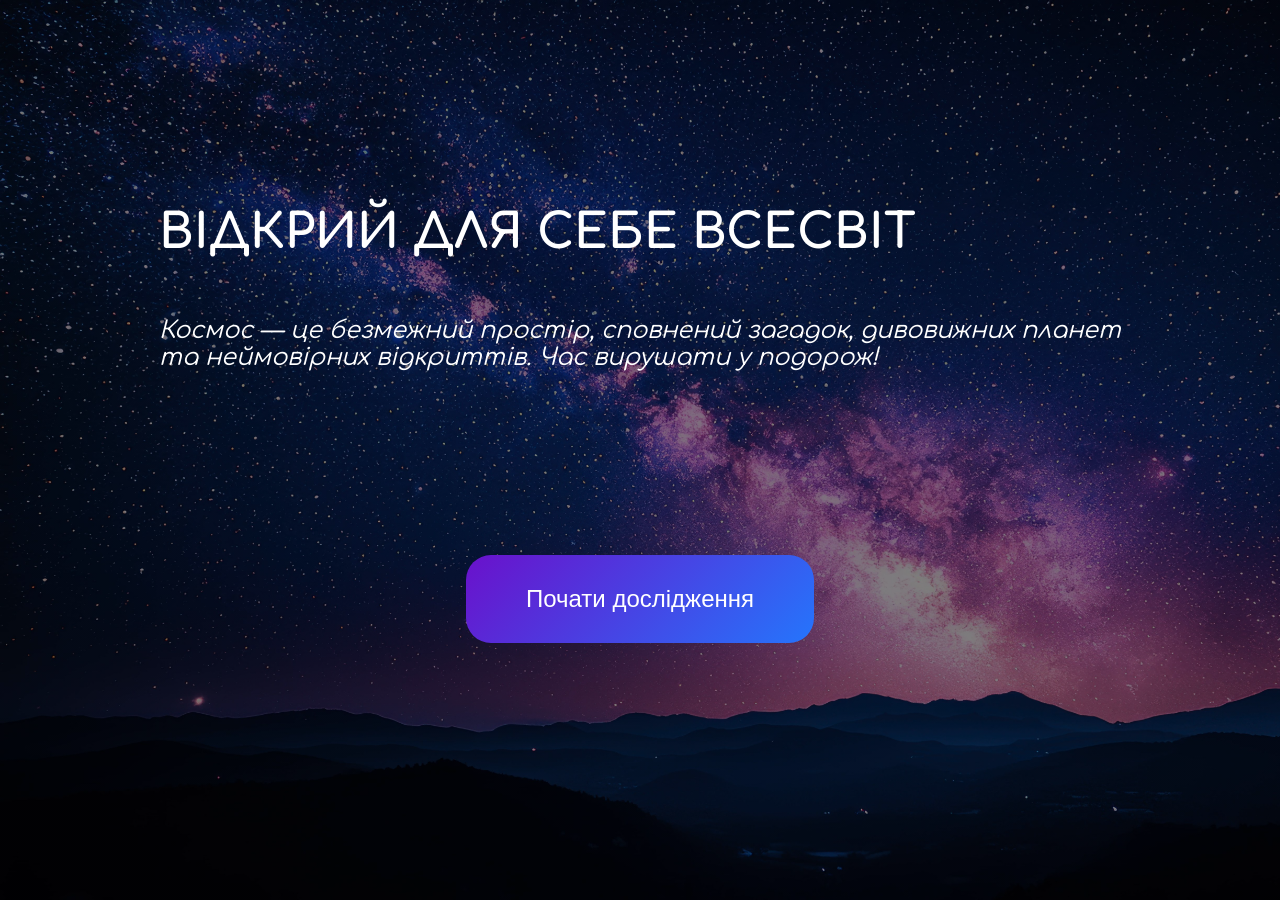
<file: index.html>
<!DOCTYPE html>
<html lang="uk">
<head>
  <meta charset="UTF-8">
  <meta name="viewport" content="width=device-width, initial-scale=1.0">
  <title>Космос і Всесвіт</title>
  <link rel="stylesheet" href="index.css">
  <link rel="preconnect" href="https://fonts.googleapis.com">
<link rel="preconnect" href="https://fonts.gstatic.com" crossorigin>
<link href="https://fonts.googleapis.com/css2?family=Comfortaa:wght@300..700&family=Galdeano&family=IBM+Plex+Mono:ital,wght@0,100;0,200;0,300;0,400;0,500;0,600;0,700;1,100;1,200;1,300;1,400;1,500;1,600;1,700&family=Montserrat:ital,wght@0,100..900;1,10OTH:ital,wght@0,10０..9００;1,1００..9００&family=Raleway:ital,wght@０,１００..９００;１,１００..９００&display=swap" rel="stylesheet">
</head>
<body class="body">
  <div class="main__text">
  <h1 class="title">ВІДКРИЙ ДЛЯ СЕБЕ ВСЕСВІТ</h1>
  <p><em>Космос — це безмежний простір, спoвнений загадок, дивовижних планет
     <br>
    та неймовірних відкриттів.
   Час вирушати у подорож!</em></p>
  </div>
  <button class="btn" onclick="location.href='universe.html'">Почати дослідження</button>
</body>
</html>
</file>
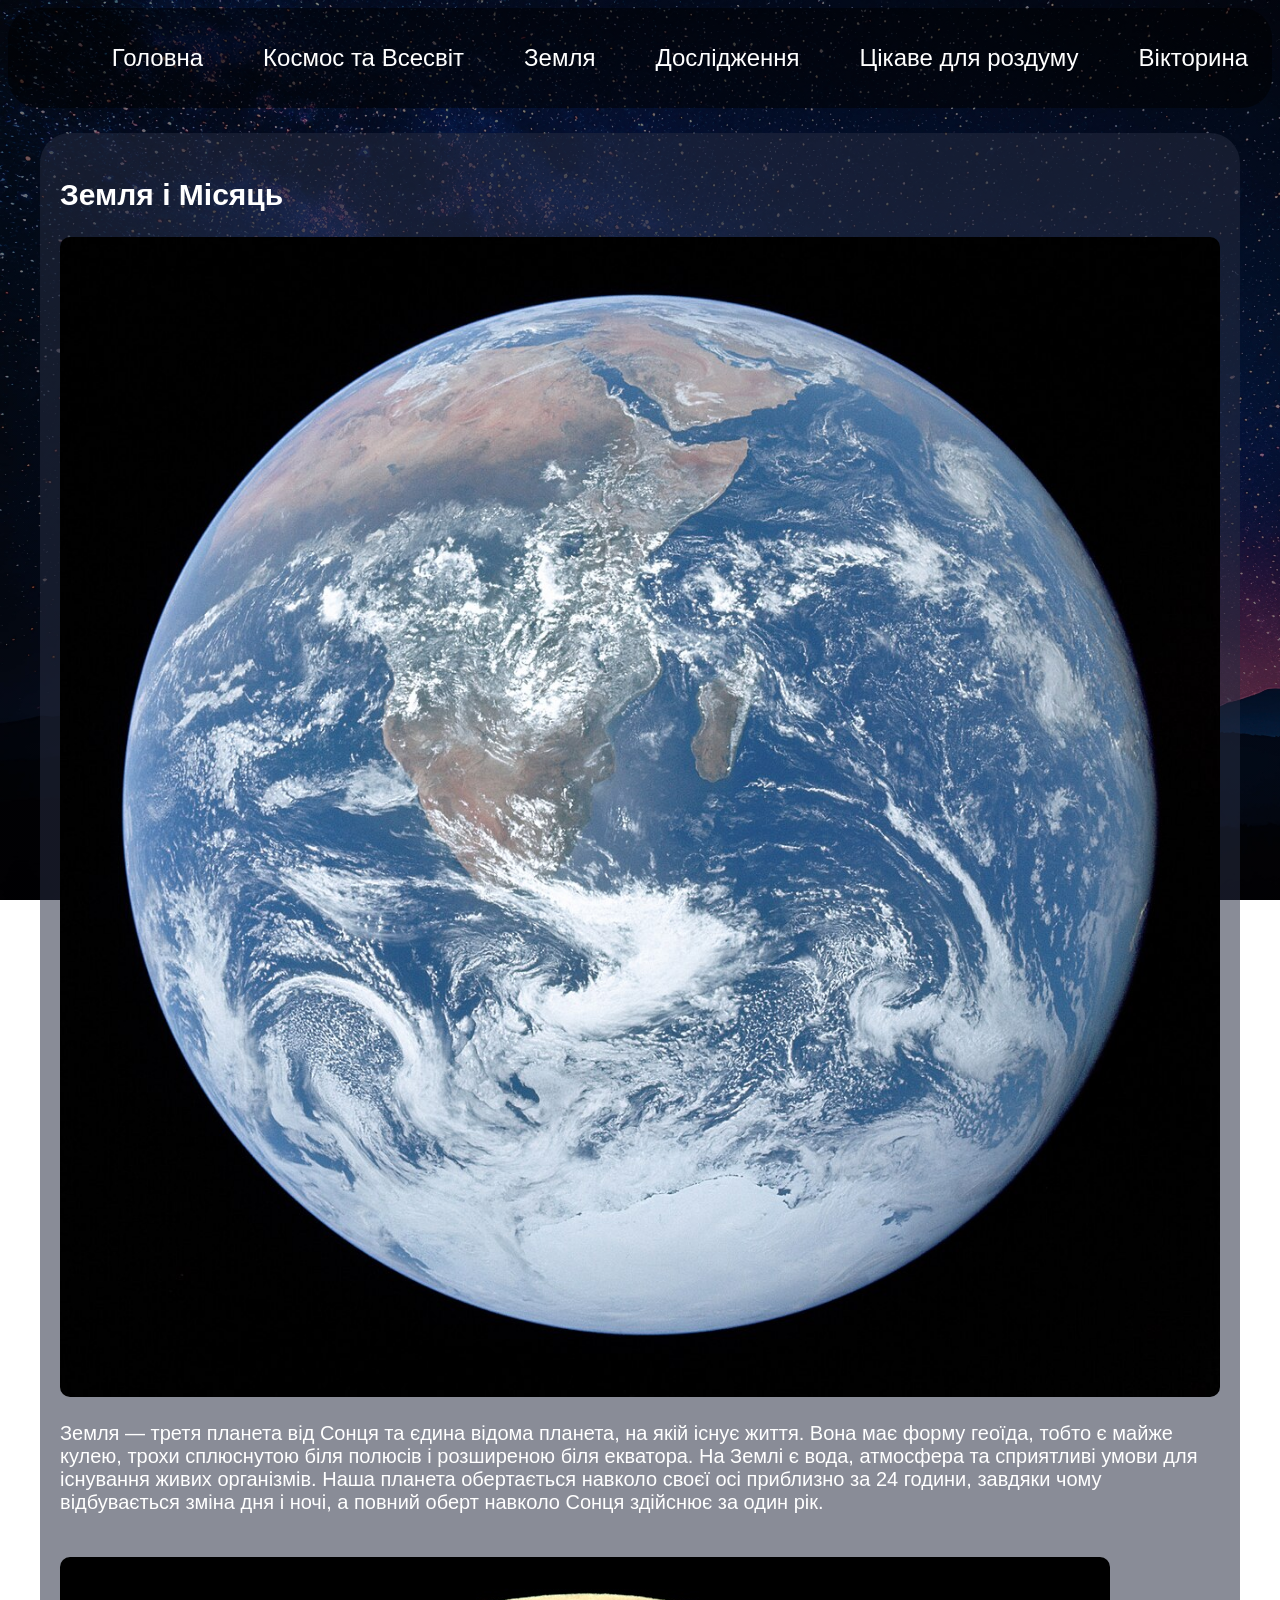
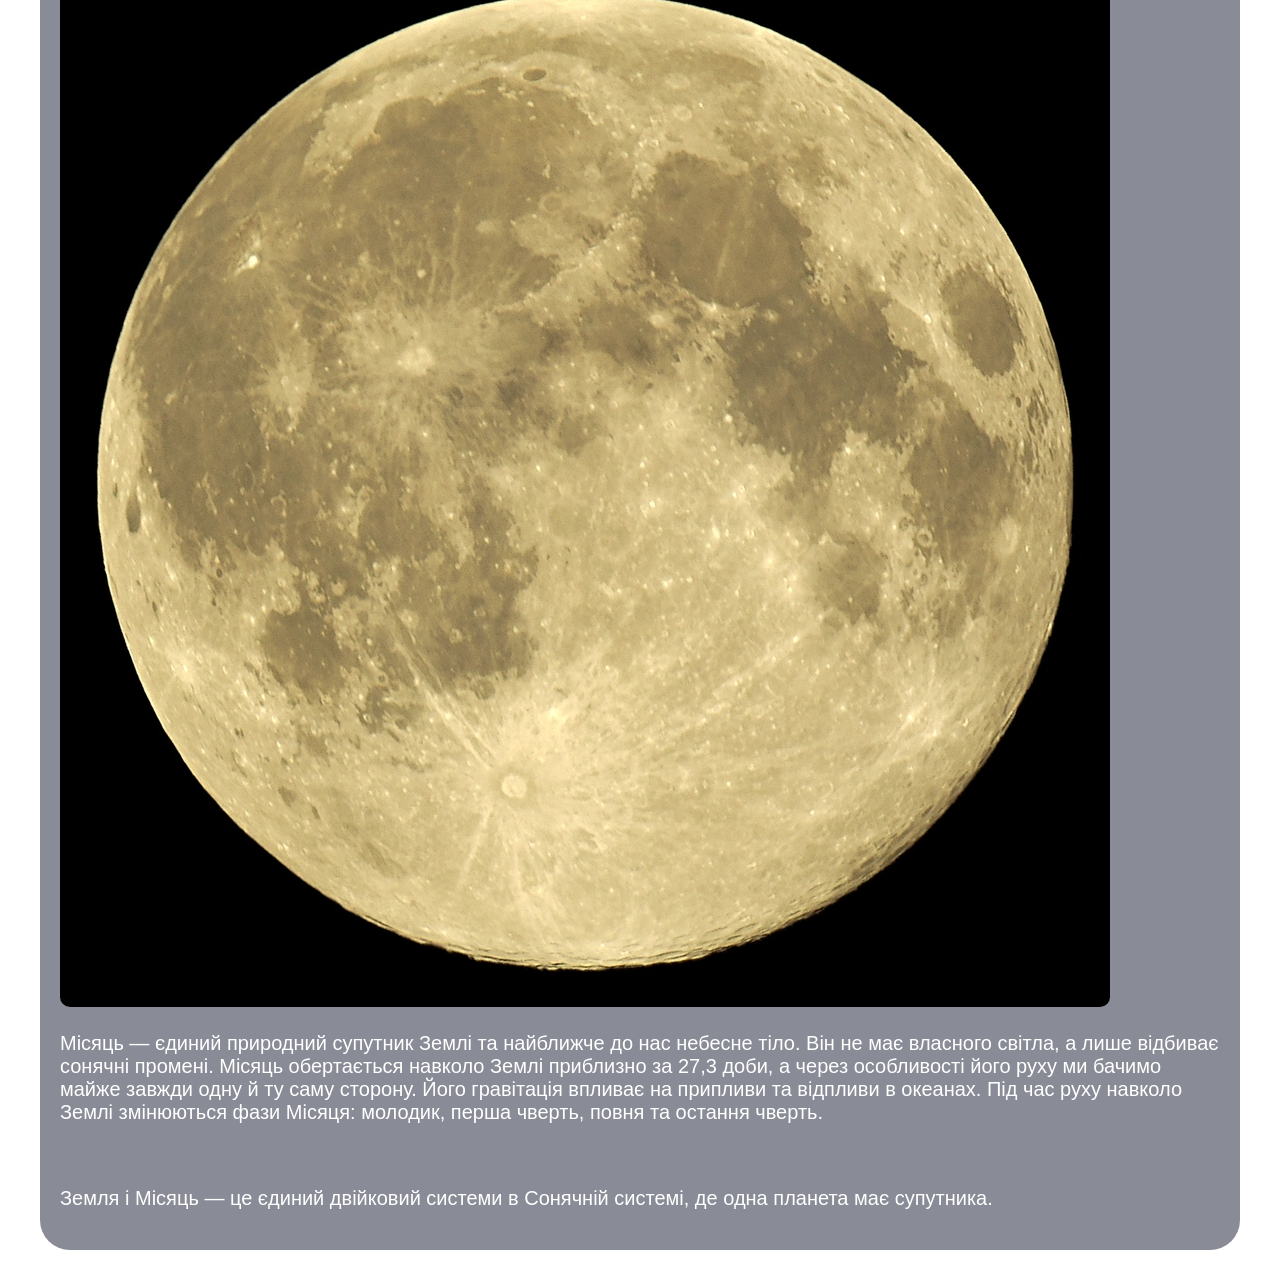
<file: earth.html>
<!DOCTYPE html>
<html lang="en">
<head>
  <meta charset="UTF-8">
  <meta name="viewport" content="width=device-width, initial-scale=1.0">
  <title>Земля</title>
    <link rel="stylesheet" href="universe.css">
</head>
<body class="body">
  <header class="header">
    <nav class="nav">
      <ul class="nav__list">
        <li class="nav__item"><a href="index.html">Головна</a></li>
        <li class="nav__item"><a href="universe.html">Космос та Всесвіт</a></li>
        <li class="nav__item"><a href="earth.html">Земля</a></li>
        <li class="nav__item"><a href="exploration.html">Дослідження</a></li>
        <li class="nav__item"><a href="interesting.html">Цікаве для роздуму</a></li>
        <li class="nav__item"><a href="quiz.html">Вікторина</a></li>
      </ul>
    </nav>
  </header>
  <div class="container">
    <main class="main">
      <section>
        <h2>Земля і Місяць</h2>
        <img class="img__fluid" src="img/earth.jpg" alt="Земля і Місяць">
        <p>Земля — третя планета від Сонця та єдина відома планета, на якій існує життя.
          Вона має форму геоїда, тобто є майже кулею, трохи сплюснутою біля полюсів і розширеною біля екватора. 
          На Землі є вода, атмосфера та сприятливі умови для існування живих організмів.
         Наша планета обертається навколо своєї осі приблизно за 24 години, завдяки чому відбувається зміна дня і ночі, 
         а повний оберт навколо Сонця здійснює за один рік. </p>
         <br>
         <img class="img__fluid" src="img/moon.jpg" alt="Місяць">
         <br>
         <p>Місяць — єдиний природний супутник Землі та найближче до нас небесне тіло.
          Він не має власного світла, а лише відбиває сонячні промені. 
          Місяць обертається навколо Землі приблизно за 27,3 доби, 
          а через особливості його руху ми бачимо майже завжди одну й ту саму сторону. 
          Його гравітація впливає на припливи та відпливи в океанах. 
          Під час руху навколо Землі змінюються фази Місяця: молодик, перша чверть, повня та остання чверть.</p>
          <br> 
         <p>Земля і Місяць — це єдиний двійковий системи в Сонячній системі, де одна планета має супутника.</p>
        </section>
    </main>
  </div>
</body>
</html>
</file>
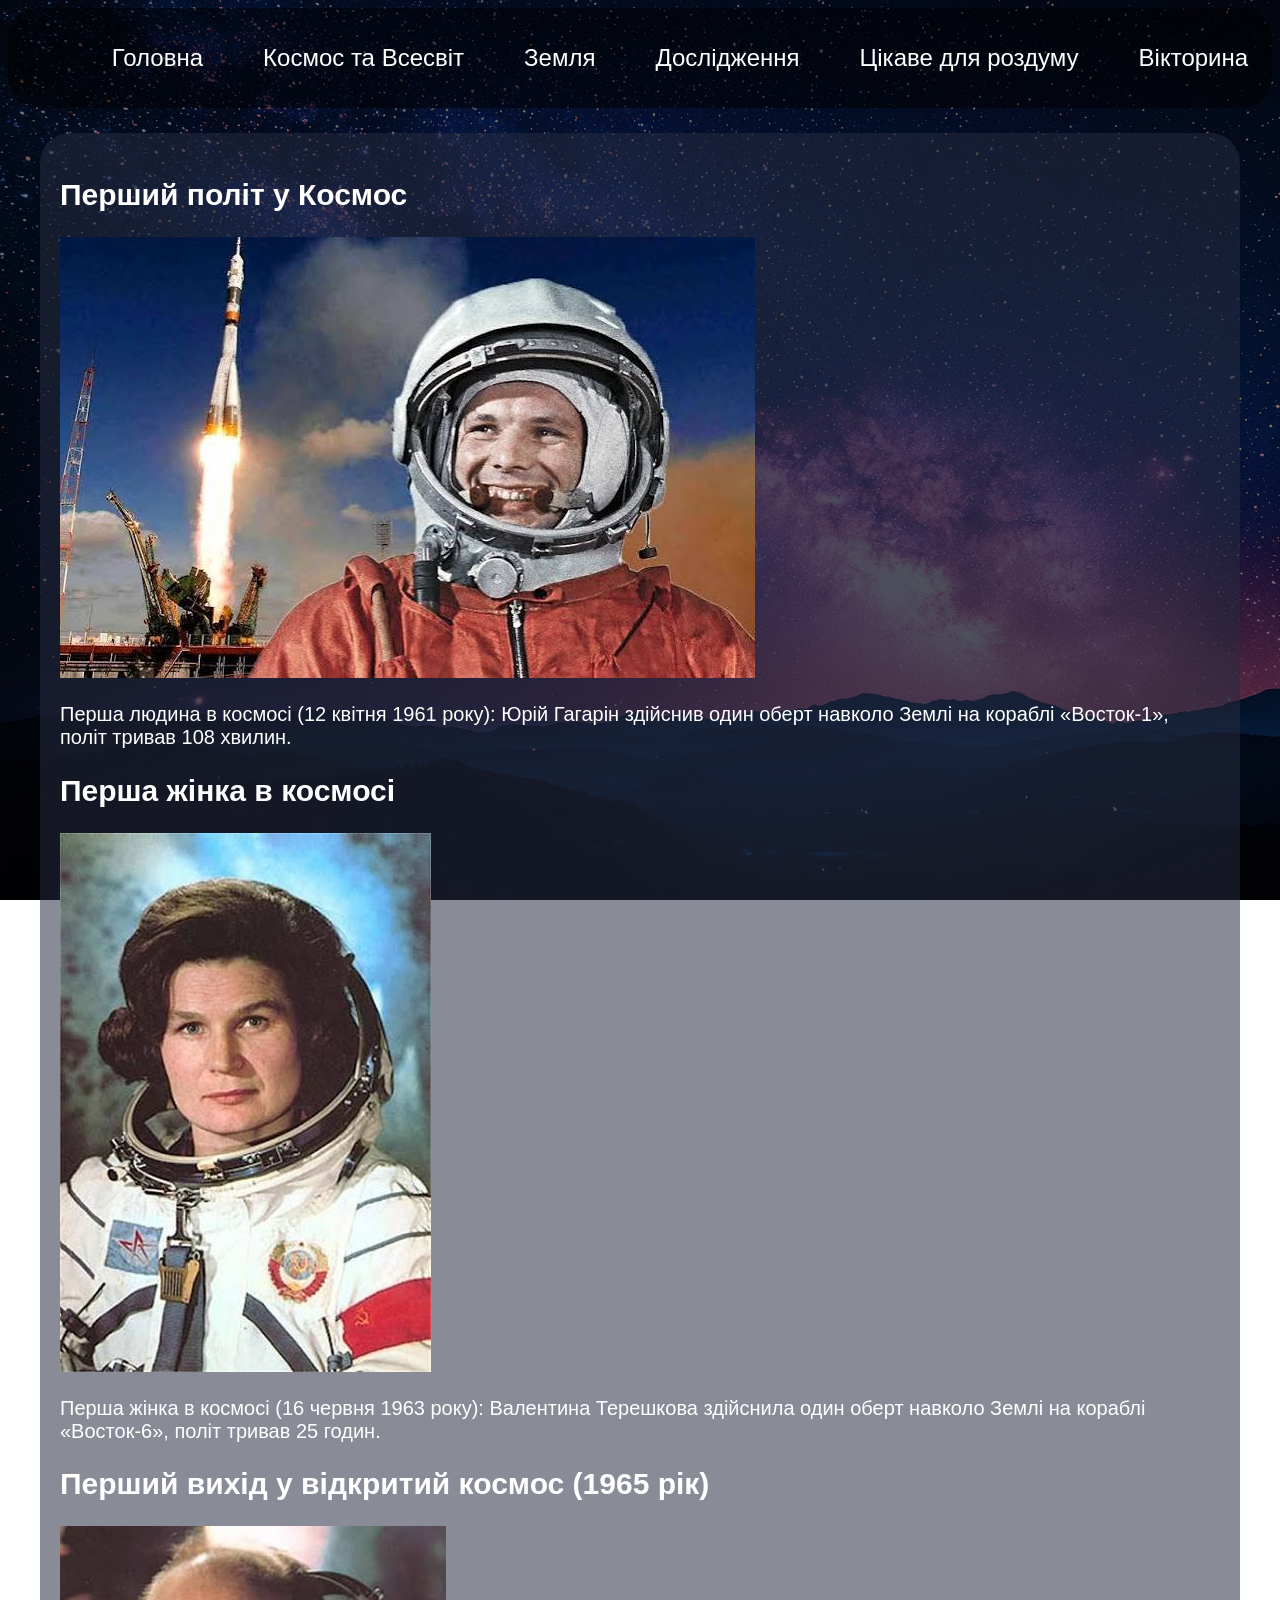
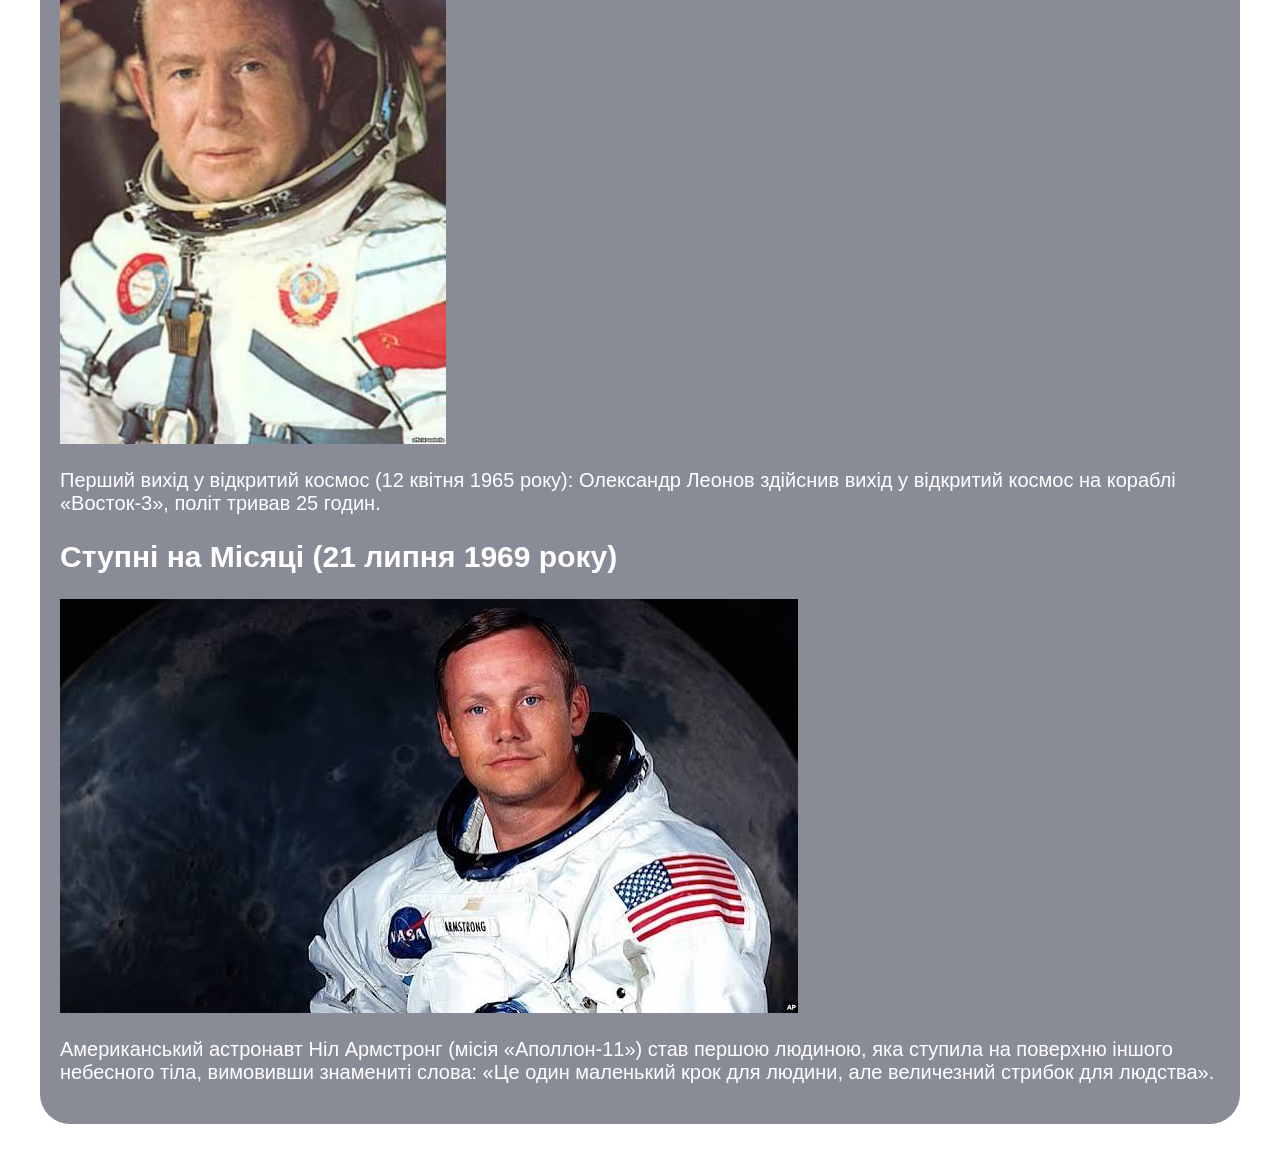
<file: exploration.html>
<!DOCTYPE html>
<html lang="en">
<head>
  <meta charset="UTF-8">
  <meta name="viewport" content="width=device-width, initial-scale=1.0">
  <title>Перші польоти в Космос</title>
    <link rel="stylesheet" href="universe.css">
</head>
<body class="body">
  <header class="header">
    <nav class="nav">
      <ul class="nav__list">
        <li class="nav__item"><a href="index.html">Головна</a></li>
        <li class="nav__item"><a href="universe.html">Космос та Всесвіт</a></li>
        <li class="nav__item"><a href="earth.html">Земля</a></li>
        <li class="nav__item"><a href="exploration.html">Дослідження</a></li>
        <li class="nav__item"><a href="interesting.html">Цікаве для роздуму</a></li>
        <li class="nav__item"><a href="quiz.html">Вікторина</a></li>
      </ul>
    </nav>
  </header>
  <div class="container">
    <main class="main">
      <section>
        <h2>Перший політ у Космос</h2>
        <img src="img/Gagarin.jpe" alt="Юрій Гагарін">
        <p>Перша людина в космосі (12 квітня 1961 року): Юрій Гагарін здійснив один оберт навколо Землі на кораблі «Восток-1», 
          політ тривав 108 хвилин. </p>
      </section>
      <section>
        <h2>Перша жінка в космосі</h2>
        <img src="img/Valentina.jpe" alt="Валентина Терешкова">
        <p>Перша жінка в космосі (16 червня 1963 року): Валентина Терешкова здійснила один оберт навколо Землі на кораблі «Восток-6», 
          політ тривав 25 годин. </p>
      </section>
      <section>
        <h2>Перший вихід у відкритий космос (1965 рік)</h2>
        <img src="img/Leonov.jpe" alt="Перший вихід у відкритий космос">
        <p>Перший вихід у відкритий космос (12 квітня 1965 року): Олександр Леонов здійснив вихід у відкритий космос на кораблі «Восток-3», 
          політ тривав 25 годин. </p>
      </section>
      <section>
        <h2>Ступні на Місяці (21 липня 1969 року)</h2>
        <img src="img/Nell.jpe" alt="Перші ступні на Місяці">
        <p>Американський астронавт Ніл Армстронг (місія «Аполлон-11») став першою людиною, 
          яка ступила на поверхню іншого небесного тіла, вимовивши знамениті слова: 
          «Це один маленький крок для людини, але величезний стрибок для людства». </p>
      </section>
    </main>
  </div>
</body>
</html>
</file>
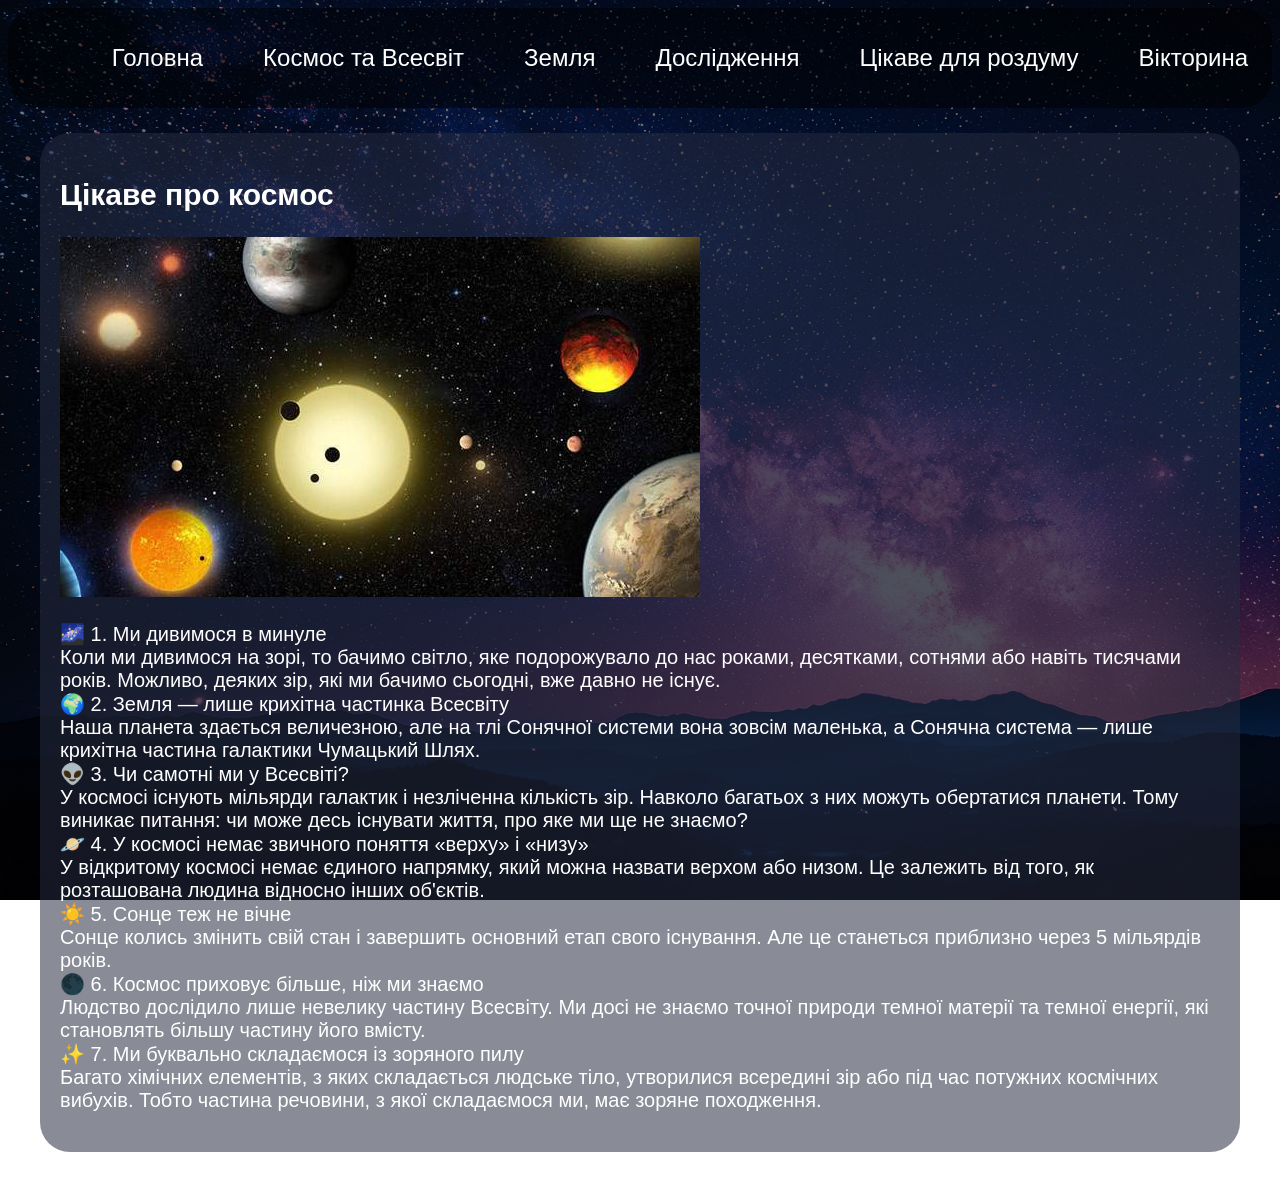
<file: interesting.html>
<!DOCTYPE html>
<html lang="en">
<head>
  <meta charset="UTF-8">
  <meta name="viewport" content="width=device-width, initial-scale=1.0">
  <title>Цікаве</title>
   <link rel="stylesheet" href="universe.css">
</head>
<body class="body">
  <header class="header">
    <nav class="nav">
      <ul class="nav__list">
        <li class="nav__item"><a href="index.html">Головна</a></li>
        <li class="nav__item"><a href="universe.html">Космос та Всесвіт</a></li>
        <li class="nav__item"><a href="earth.html">Земля</a></li>
        <li class="nav__item"><a href="exploration.html">Дослідження</a></li>
        <li class="nav__item"><a href="interesting.html">Цікаве для роздуму</a></li>
        <li class="nav__item"><a href="quiz.html">Вікторина</a></li>
      </ul>
    </nav>
  </header>
  <div class="container">
    <main class="main">
      <section>
        <h2>Цікаве про космос</h2>
        <img src="img/interesting.jpg" alt="Цікаве для роздуму">
        <p>🌌 1. Ми дивимося в минуле 
          <br>
Коли ми дивимося на зорі, то бачимо світло, яке подорожувало до нас роками, десятками, сотнями або навіть тисячами років. Можливо, деяких зір, які ми бачимо сьогодні, вже давно не існує.
<br>
🌍 2. Земля — лише крихітна частинка Всесвіту
<br>
Наша планета здається величезною, але на тлі Сонячної системи вона зовсім маленька, а Сонячна система — лише крихітна частина галактики Чумацький Шлях.
<br>
👽 3. Чи самотні ми у Всесвіті?
<br>
У космосі існують мільярди галактик і незліченна кількість зір. Навколо багатьох з них можуть обертатися планети. Тому виникає питання: чи може десь існувати життя, про яке ми ще не знаємо?
<br>
🪐 4. У космосі немає звичного поняття «верху» і «низу»
<br>
У відкритому космосі немає єдиного напрямку, який можна назвати верхом або низом. Це залежить від того, як розташована людина відносно інших об'єктів.
<br>
☀️ 5. Сонце теж не вічне
<br>
Сонце колись змінить свій стан і завершить основний етап свого існування. Але це станеться приблизно через 5 мільярдів років.
<br>
🌑 6. Космос приховує більше, ніж ми знаємо
<br>
Людство дослідило лише невелику частину Всесвіту. Ми досі не знаємо точної природи темної матерії та темної енергії, які становлять більшу частину його вмісту.
<br>
✨ 7. Ми буквально складаємося із зоряного пилу
<br>
Багато хімічних елементів, з яких складається людське тіло, утворилися всередині зір або під час потужних космічних вибухів. Тобто частина речовини, з якої складаємося ми, має зоряне походження.</p>
      </section>
    </main>
  </div>
</body>
</html>
</file>
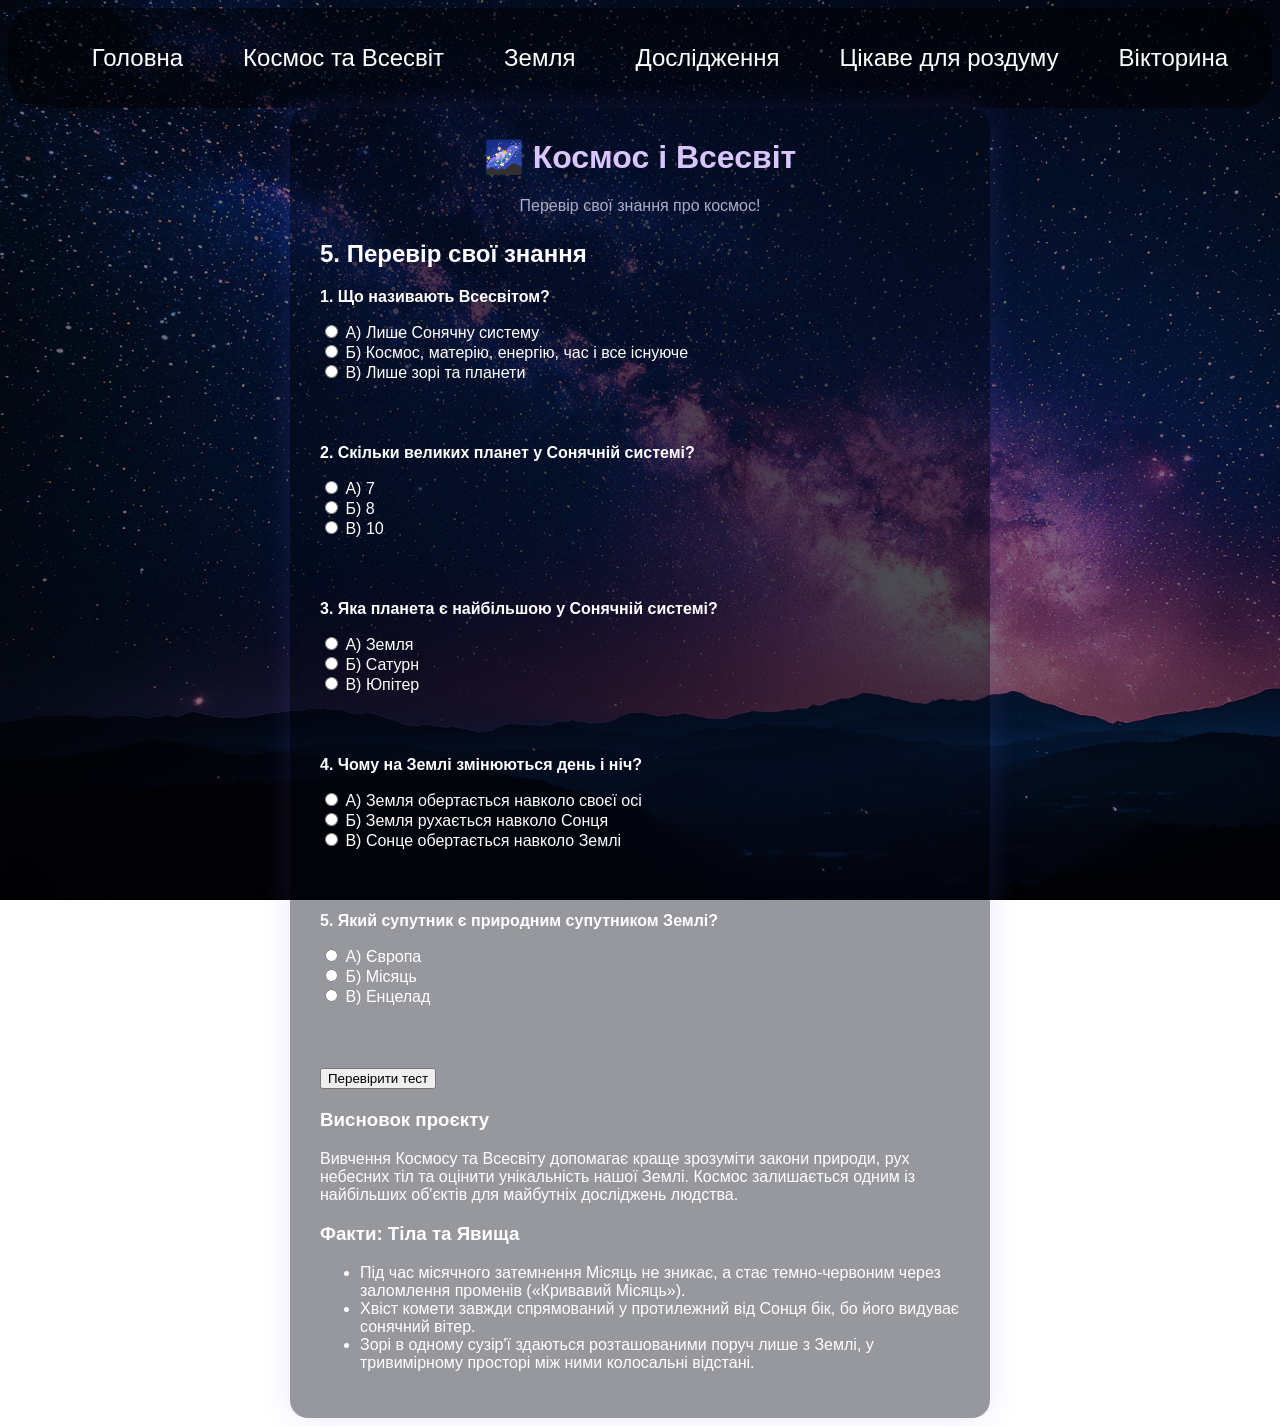
<file: quiz.html>
<!DOCTYPE html>
<html lang="en">
<head>
  <meta charset="UTF-8">
  <meta name="viewport" content="width=device-width, initial-scale=1.0">
  <title>Вікторина</title>
  <script src="script.js"></script>
    <link rel="stylesheet" href="quiz.css">
</head>
<body class="body">
  <header class="header">
    <nav class="nav">
      <ul class="nav__list">
        <li class="nav__item"><a href="index.html">Головна</a></li>
        <li class="nav__item"><a href="universe.html">Космос та Всесвіт</a></li>
        <li class="nav__item"><a href="earth.html">Земля</a></li>
        <li class="nav__item"><a href="exploration.html">Дослідження</a></li>
        <li class="nav__item"><a href="interesting.html">Цікаве для роздуму</a></li>
        <li class="nav__item"><a href="quiz.html">Вікторина</a></li>
      </ul>
    </nav>
  </header>
  <body>

    <div class="quiz">

        <div id="quizContent">
            <h1>🌌 Космос і Всесвіт</h1>
            <p class="subtitle">Перевір свої знання про космос!</p>

            <div class="container">
        
        <main class="main-content">
            <h2>5. Перевір свої знання</h2>
            
            <section class="quiz-section">
                
                <form id="quizForm">
                    
                    <div class="quiz-item">
                        <p><strong>1. Що називають Всесвітом?</strong></p>
                        
                        <label><input type="radio" name="q1" value="wrong"> А) Лише Сонячну систему</label><br>
                        <label><input type="radio" name="q1" value="correct"> Б) Космос, матерію, енергію, час і все існуюче</label><br>
                        <label><input type="radio" name="q1" value="wrong"> В) Лише зорі та планети</label>
                        <p class="feedback"></p> 
                    </div>

                    <div class="quiz-item">
                        <p><strong>2. Скільки великих планет у Сонячній системі?</strong></p>
                        <label><input type="radio" name="q2" value="wrong"> А) 7</label><br>
                        <label><input type="radio" name="q2" value="correct"> Б) 8</label><br>
                        <label><input type="radio" name="q2" value="wrong"> В) 10</label>
                        <p class="feedback"></p>
                    </div>

                    <div class="quiz-item">
                        <p><strong>3. Яка планета є найбільшою у Сонячній системі?</strong></p>
                        <label><input type="radio" name="q3" value="wrong"> А) Земля</label><br>
                        <label><input type="radio" name="q3" value="wrong"> Б) Сатурн</label><br>
                        <label><input type="radio" name="q3" value="correct"> В) Юпітер</label>
                        <p class="feedback"></p>
                    </div>

                    <div class="quiz-item">
                        <p><strong>4. Чому на Землі змінюються день і ніч?</strong></p>
                        <label><input type="radio" name="q4" value="correct"> А) Земля обертається навколо своєї осі</label><br>
                        <label><input type="radio" name="q4" value="wrong"> Б) Земля рухається навколо Сонця</label><br>
                        <label><input type="radio" name="q4" value="wrong"> В) Сонце обертається навколо Землі</label>
                        <p class="feedback"></p>
                    </div>

                    <div class="quiz-item">
                        <p><strong>5. Який супутник є природним супутником Землі?</strong></p>
                        <label><input type="radio" name="q5" value="wrong"> А) Європа</label><br>
                        <label><input type="radio" name="q5" value="correct"> Б) Місяць</label><br>
                        <label><input type="radio" name="q5" value="wrong"> В) Енцелад</label>
                        <p class="feedback"></p>
                    </div>

                    
                    <button type="button" class="btn" onclick="checkQuiz()">Перевірити тест</button>
                    
                    <h3 id="quizResult" style="margin-top: 20px;"></h3>
                </form>
            </section>

            <section class="summary-box">
                <h3>Висновок проєкту</h3>
                <p>Вивчення Космосу та Всесвіту допомагає краще зрозуміти закони природи, рух небесних тіл та оцінити унікальність нашої Землі. Космос залишається одним із найбільших об'єктів для майбутніх досліджень людства.</p>
            </section>
        </main>

        <aside class="sidebar">
            <div class="sidebar-block">
                <h3>Факти: Тіла та Явища</h3>
                <ul>
                    <li>Під час місячного затемнення Місяць не зникає, а стає темно-червоним через заломлення променів («Кривавий Місяць»).</li>
                    <li>Хвіст комети завжди спрямований у протилежний від Сонця бік, бо його видуває сонячний вітер.</li>
                    <li>Зорі в одному сузір'ї здаються розташованими поруч лише з Землі, у тривимірному просторі між ними колосальні відстані.</li>
                </ul>
            </div>
        </aside>

    </div>


        <div class="result" id="result">
            <h2>✨ Вікторину завершено!</h2>
            <p>Твій результат:</p>

            <div class="score" id="score"></div>
            <p id="resultText"></p>

            <button class="restart-btn" id="restartBtn">
                Пройти ще раз
            </button>
        </div>

    </div>

</body>
</html>
</file>
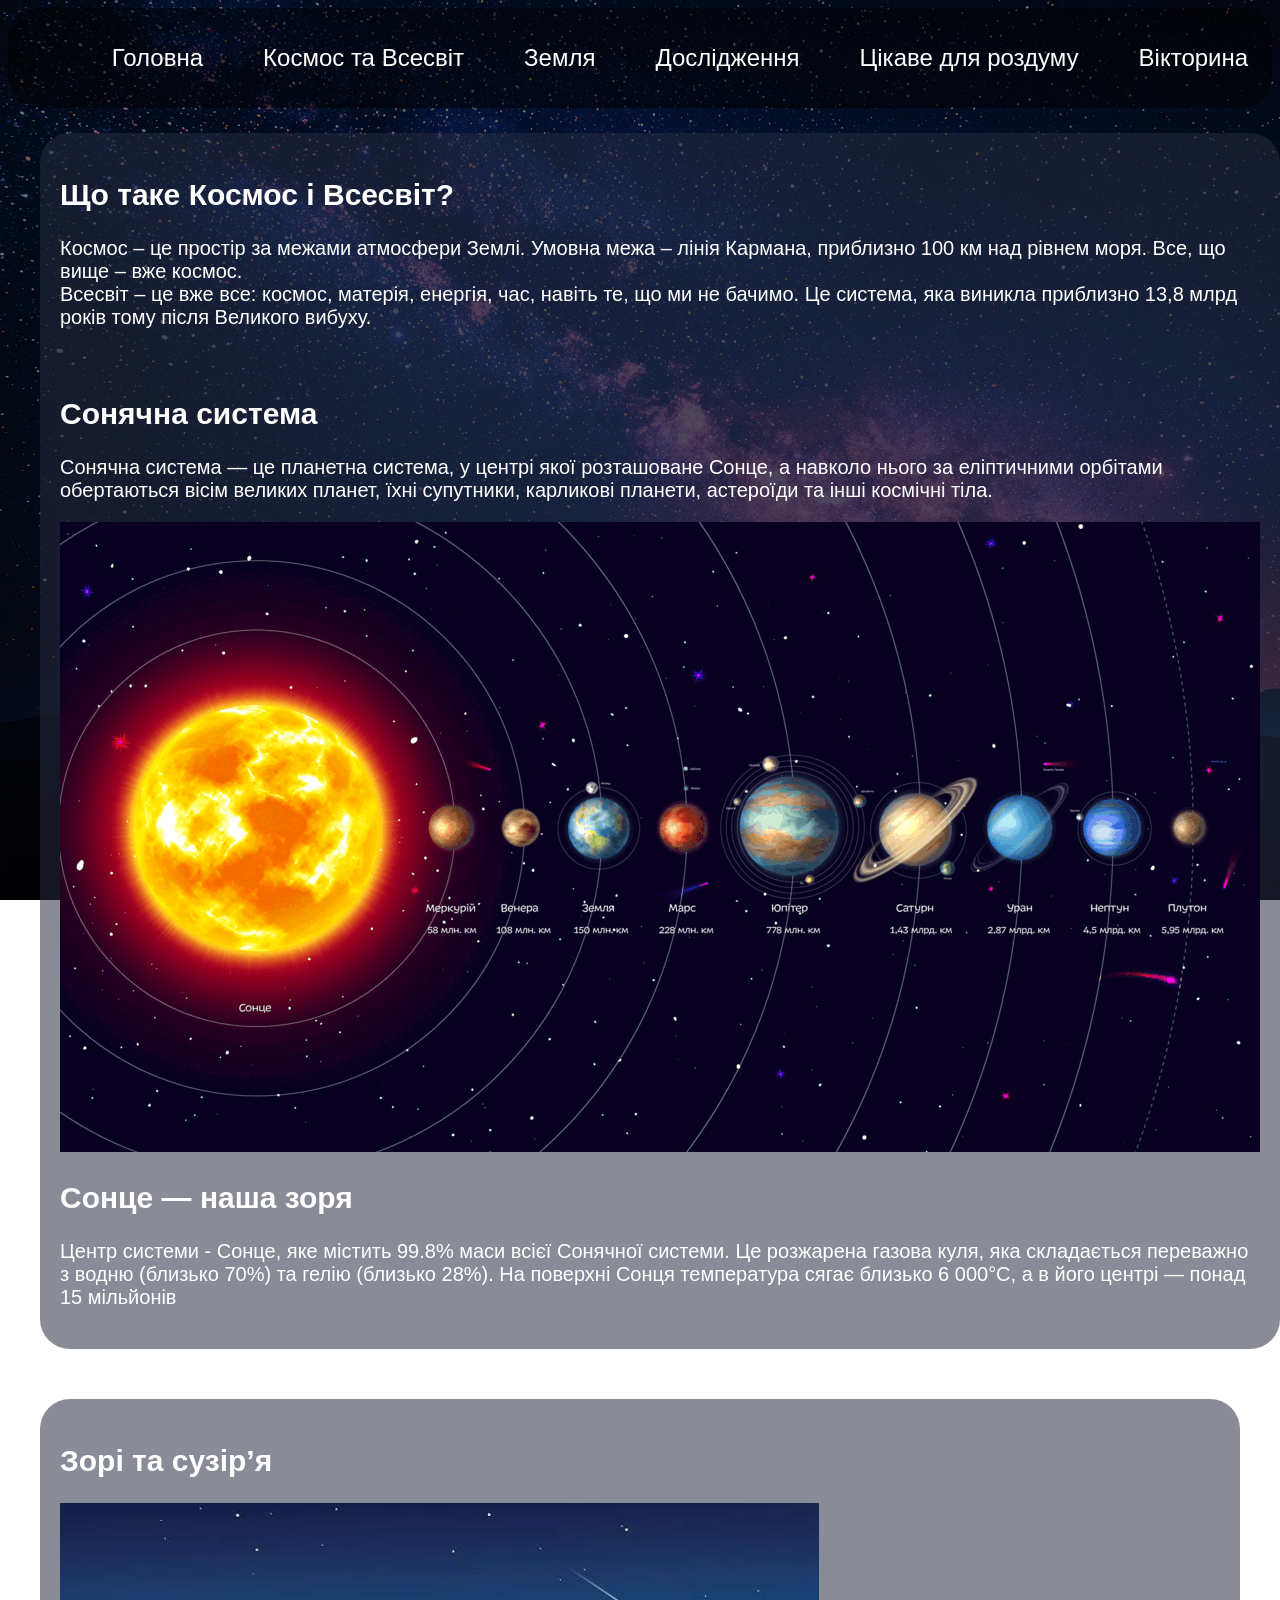
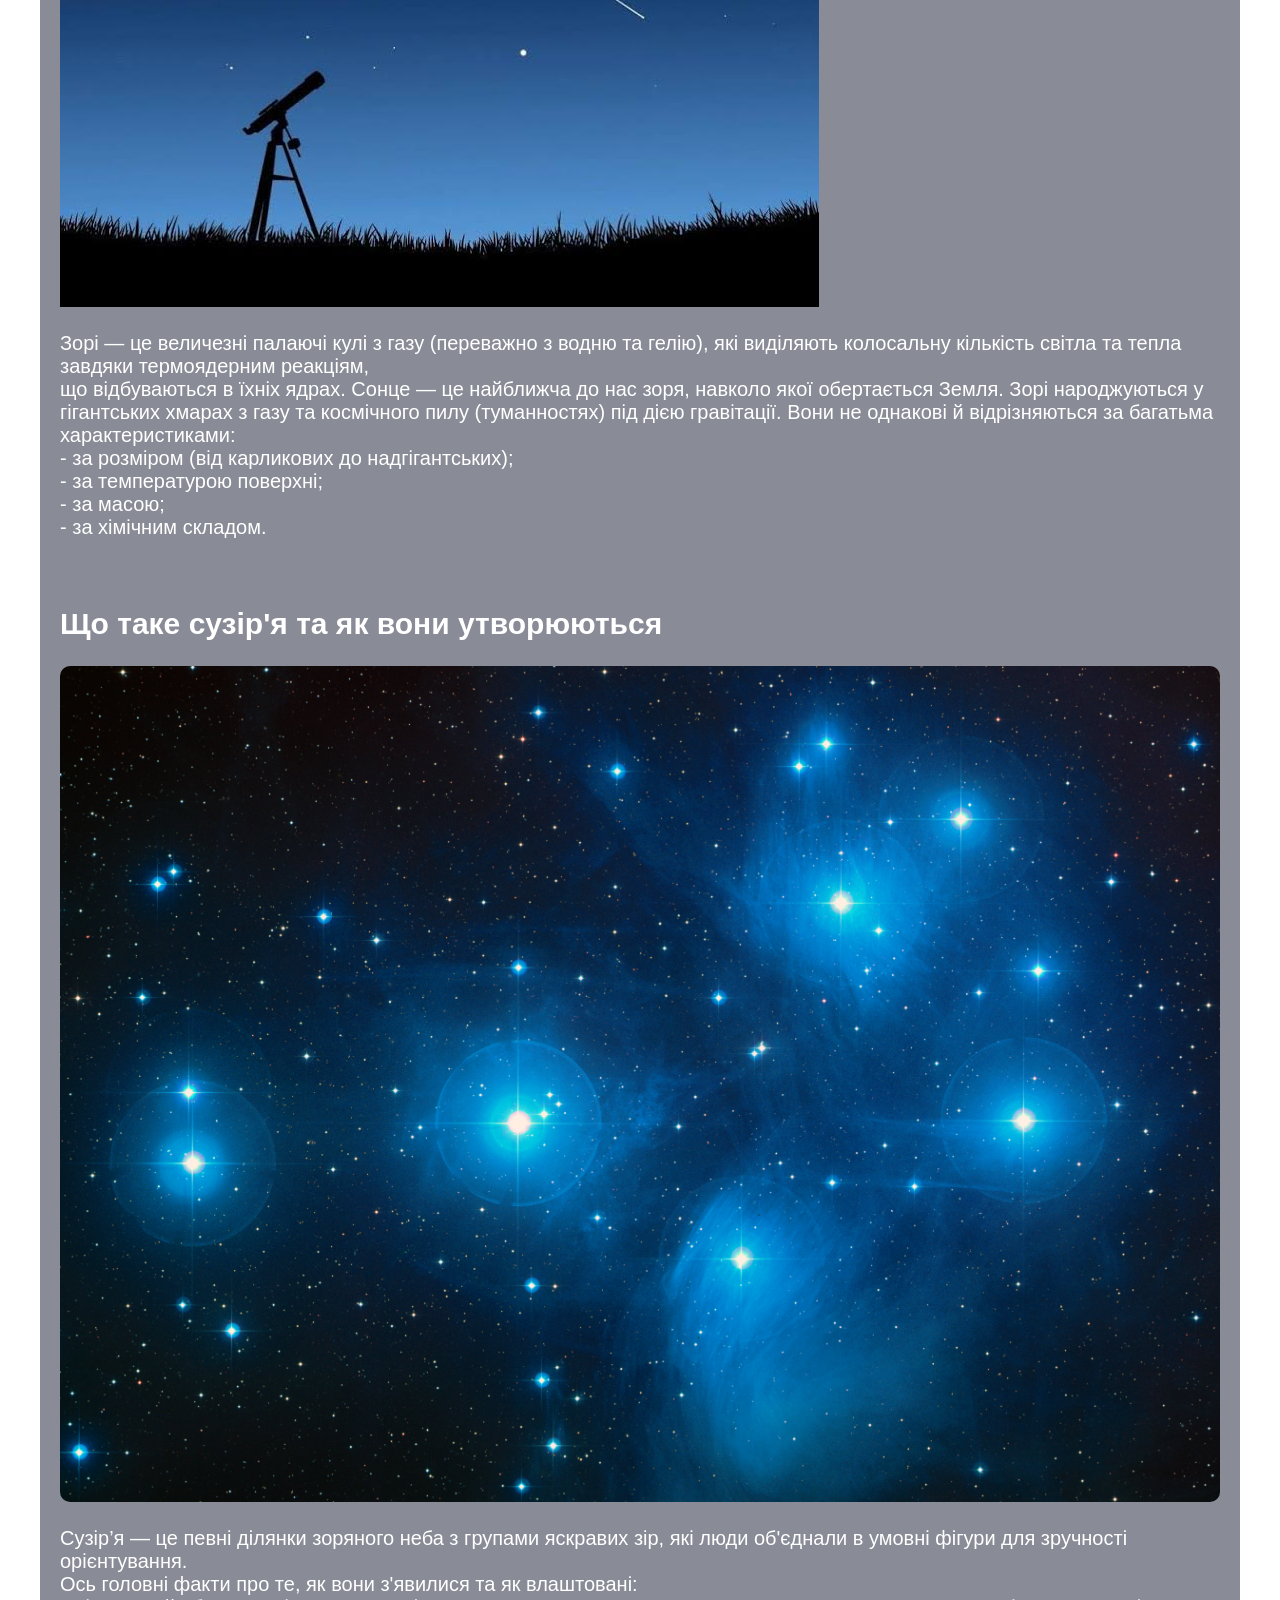
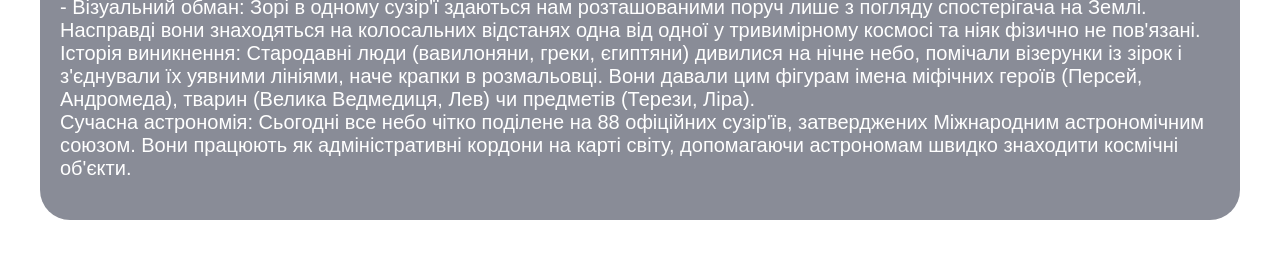
<file: universe.html>
<!DOCTYPE html>
<html lang="uk">
<head>
  <meta charset="UTF-8">
  <meta name="viewport" content="width=device-width, initial-scale=1.0">
  <title>Космос та Всесвіт</title>
  <link rel="stylesheet" href="universe.css">
</head>
<body class="body">
  <header class="header">
    <nav class="nav">
      <ul class="nav__list">
        <li class="nav__item"><a href="index.html">Головна</a></li>
        <li class="nav__item"><a href="universe.html">Космос та Всесвіт</a></li>
        <li class="nav__item"><a href="earth.html">Земля</a></li>
        <li class="nav__item"><a href="exploration.html">Дослідження</a></li>
        <li class="nav__item"><a href="interesting.html">Цікаве для роздуму</a></li>
        <li class="nav__item"><a href="quiz.html">Вікторина</a></li>
      </ul>
    </nav>
  </header>
      <div class="container">
        <main class="main">
          <section>
            <h2> Що таке Космос і Всесвіт?</h2>
            <p>Космос – це простір за межами атмосфери Землі. Умовна межа – лінія 
Кармана, приблизно 100 км над рівнем моря. Все, що вище – вже 
космос. 
<br>
Всесвіт – це вже все: космос, матерія, енергія, час, навіть те, що ми не 
бачимо. Це система, яка виникла приблизно 13,8 млрд років тому 
після Великого вибуху. </p>
            <br>
              <h2>Сонячна система</h2>
              <p>Сонячна система — це планетна система, у центрі якої розташоване 
Сонце, а навколо нього за еліптичними орбітами обертаються вісім 
великих планет, їхні супутники, карликові планети, астероїди та інші 
космічні тіла. </p>
                <img src="img/solarsystem.png" alt="Сонячна система">
                <br>
                <h2>Сонце — наша зоря</h2>
                <p>Центр системи - Сонце, яке містить 99.8% маси всієї Сонячної 
системи. Це розжарена газова куля, яка складається переважно з 
водню (близько 70%) та гелію (близько 28%). На поверхні Сонця 
температура сягає близько 6 000°C, а в його центрі — понад 15 
мільйонів </p>
          </section>
        </main>
      </div>

    <div class="container">
        <main class="main">
          <section>
            <h2> Зорі та сузір’я</h2>
            <img src="img/zori.jpe" alt="Зорі та сузір’я">
            <p>Зорі — це величезні палаючі кулі з газу (переважно з водню та гелію), 
              які виділяють колосальну кількість світла та тепла завдяки термоядерним реакціям, 
              <br>
              що відбуваються в їхніх ядрах. Сонце — це найближча до нас зоря, навколо якої обертається Земля. 
  Зорі народжуються у гігантських хмарах з газу та космічного пилу (туманностях) під дією гравітації. 
  Вони не однакові й відрізняються за багатьма характеристиками: 
  <br>
  - за розміром (від карликових до надгігантських);
  <br>
  - за температурою поверхні;
  <br>
  - за масою;
  <br>
  - за хімічним складом.
  </p>
   <br>
    <h2>Що таке сузір'я та як вони утворюються </h2>
    <img class="img__fluid" src="img/suziria.jpg" alt="Сузір’я">
              <p>Сузір’я — це певні ділянки зоряного неба з групами яскравих зір, 
                які люди об'єднали в умовні фігури для зручності орієнтування. 
                <br>
                Ось головні факти про те, як вони з'явилися та як влаштовані: 
                <br>
                - Візуальний обман: Зорі в одному сузір'ї здаються нам розташованими поруч лише з погляду спостерігача на Землі. Насправді вони знаходяться на колосальних відстанях одна від одної у тривимірному космосі та ніяк фізично не пов'язані. 
                <br>
              Історія виникнення: Стародавні люди (вавилоняни, греки, єгиптяни) дивилися на нічне небо, помічали візерунки із зірок і з'єднували їх уявними лініями, наче крапки в розмальовці. Вони давали цим фігурам імена міфічних героїв (Персей, Андромеда), тварин (Велика Ведмедиця, Лев) чи предметів (Терези, Ліра). 
                <br>
              Сучасна астрономія: Сьогодні все небо чітко поділене на 88 офіційних сузір'їв, затверджених Міжнародним астрономічним союзом. Вони працюють як адміністративні кордони на карті світу, допомагаючи астрономам швидко знаходити космічні об'єкти. </p>
        </main>
      </div>
  </body>
</html>
</file>
<file: index.css>
.body {
  font-family: 'Comfortaa', sans-serif;
  background-image: linear-gradient(rgba(0, 0, 0, 0.5), rgba(0, 0, 0, 0.5)), url(img/cosmos.jpe);
  background-repeat: no-repeat;
  background-size: cover;
  background-attachment: fixed;
  display: flex;
  flex-direction:column;
  align-items: center;
  justify-content: center;
  color: #fff;
  font-family: 'Comfortaa', sans-serif;
  font-size: 18px;
  margin:auto;
  gap: 10rem;
  padding-top: 200px;
  height: 100%;
}

p {
  font-size: 24px;
}

.title {
  font-size: 48px;
  position: relative;
  left: 50%;
  top: 50%;
  transform: translate(-50%, -50%);
}

.btn {
  background: linear-gradient(135deg, #6a11cb, #2575fc);
  color: #fff;
  font-size: 24px;
  padding: 30px 60px;
  border-radius: 25px;
  border: none;
  transition: 0.2s;
  cursor: pointer;
  top: 50%;
  left: 50%;
  transition: transform 0.2s ease-in-out;
}

 .btn:hover {
    transform: scale(1.1);
  }

 @media (max-width: 768px) {
    .header {
        padding: 10px 0;
    }

    /* Перетворюємо горизонтальне меню на зручний вертикальний список */
    .nav__list {
        flex-direction: column;
        align-items: center;
        gap: 12px;
    }

    .nav__item a {
        font-size: 1.1rem;
        display: block;
        padding: 5px 0;
    }

    .container {
        margin: 15px auto;
        padding: 0 10px; 
    }

    .main {
        padding: 20px 15px; 
    }

    h2 {
        font-size: 1.3rem;
    }

    p {
        font-size: 1rem; 
    }
}
</file>
<file: universe.css>
.body {
  font-family: 'Comfortaa', sans-serif;
  background-image: linear-gradient(rgba(0, 0, 0, 0.5), rgba(0, 0, 0, 0.5)), url(img/cosmos.jpe);
  background-repeat: no-repeat;
  background-size: cover;
  background-attachment: fixed;
  display: flex;
  flex-direction:column;
  align-items: center;
  justify-content: center;
  color: #fff;
  height: 100%;
}

.header {
  background-color: rgba(0, 0, 0, 0.5);
  width: 100%;
  border-radius: 30px;
  box-sizing: border-box;
  display: flex;
  flex-direction: column;
  align-items: center;
  padding: 20px 0;
}

.nav__list {
  display: flex;
  justify-content: center;
  gap: 20px;
  list-style-type: none;
  width: 100%;
  max-height: 100vh;
  font-family: 'Comfortaa', sans-serif;
}

.nav__item a {
  color: #fff;
  text-decoration: none;
  font-size: 24px;
  padding: 10px 20px;
  border-radius: 5px;
  transition: background-color 0.3s ease;
}

.nav__item a:hover {
  background-color: rgb(18, 16, 159);
}

.container {
    display: flex;
    max-width: 1200px;
    width: 100%;
    margin: 25px auto;
    gap: 25px;
    padding: 0 15px;
    flex: 1;
}

.main {
    flex: 3;
    background-color: rgba(37, 44, 63, 0.541);
    border-radius: 30px;
    padding: 20px;
    box-sizing: border-box;
    font-family: 'Comfortaa', sans-serif;
    font-size: 20px;
}

.img__fluid {
    max-width: 100%;
    height: auto;
    border-radius: 10px;
}

@media (max-width: 768px) {
    .header {
        padding: 10px 0;
    }

    
    .nav__list {
        flex-direction: column;
        align-items: center;
        gap: 12px;
    }

    .nav__item a {
        font-size: 1.1rem;
        display: block;
        padding: 5px 0;
    }

    .container {
        margin: 15px auto;
        padding: 0 10px; 
    }

    .main {
        padding: 20px 15px;
    }

    h2 {
        font-size: 1.3rem; 
    }

    p {
        font-size: 1rem;
    }
}
</file>
<file: quiz.css>
* {
    box-sizing: border-box;
}

.body {
  font-family: 'Comfortaa', sans-serif;
  background-image: linear-gradient(rgba(0, 0, 0, 0.5), rgba(0, 0, 0, 0.5)), url(img/cosmos.jpe);
  background-repeat: no-repeat;
  background-size: cover;
  background-attachment: fixed;
  display: flex;
  flex-direction:column;
  align-items: center;
  justify-content: center;
  color: #fff;
  height: 100%;
}

.header {
  background-color: rgba(0, 0, 0, 0.5);
  width: 100%;
  border-radius: 30px;
  box-sizing: border-box;
  display: flex;
  flex-direction: column;
  align-items: center;
  padding: 20px 0;
}

.nav__list {
  display: flex;
  justify-content: center;
  gap: 20px;
  list-style-type: none;
  width: 100%;
  max-height: 100vh;
  font-family: 'Comfortaa', sans-serif;
}

.nav__item a {
  color: #fff;
  text-decoration: none;
  font-size: 24px;
  padding: 10px 20px;
  border-radius: 5px;
  transition: background-color 0.3s ease;
}

.nav__item a:hover {
  background-color: rgb(18, 16, 159);
}

.quiz {
    width: 100%;
    max-width: 700px;
    padding: 30px;
    background: #03051369;
    border-radius: 18px;
    box-shadow: 0 0 30px rgba(120, 100, 255, 0.15);
}

h1 {
    text-align: center;
    color: #d9c5ff;
    margin-top: 0;
}

.subtitle {
    text-align: center;
    color: #aaaec8;
    margin-bottom: 25px;
}

.progress {
    height: 8px;
    background: #30344d;
    border-radius: 10px;
    margin-bottom: 25px;
    overflow: hidden;
}

.progress-bar {
    height: 100%;
    width: 0%;
    background: #b99aff;
    transition: 0.3s;
}

.question-number {
    color: #c4a8ff;
    font-size: 14px;
    margin-bottom: 10px;
}

.question {
    font-size: 21px;
    margin-bottom: 22px;
    line-height: 1.4;
}

.answers {
    display: grid;
    gap: 12px;
}

.answer {
    padding: 15px;
    background: #252943;
    border: 1px solid #414766;
    border-radius: 10px;
    color: white;
    font-size: 16px;
    text-align: left;
    cursor: pointer;
    transition: 0.2s;
}

.answer:hover:not(:disabled) {
    background: #343858;
    border-color: #b99aff;
}

.answer:disabled {
    cursor: default;
}

.correct {
    background: #24543f !important;
    border-color: #55d99a !important;
}

.wrong {
    background: #642e3b !important;
    border-color: #ff788e !important;
}

.feedback {
    min-height: 28px;
    margin-top: 18px;
    font-weight: bold;
}

.next-btn,
.restart-btn {
    display: none;
    width: 100%;
    padding: 14px;
    margin-top: 20px;
    border: none;
    border-radius: 10px;
    background: #b99aff;
    color: #171327;
    font-size: 16px;
    font-weight: bold;
    cursor: pointer;
}

.next-btn:hover,
.restart-btn:hover {
    background: #d0baff;
}

.result {
    display: none;
    text-align: center;
}

.result h2 {
    color: #d9c5ff;
    font-size: 28px;
}

.score {
    font-size: 45px;
    color: #c5a7ff;
    margin: 20px;
}

@media (max-width: 768px) {
    .header {
        padding: 10px 0;
    }

   
    .nav__list {
        flex-direction: column;
        align-items: center;
        gap: 12px;
    }

    .quiz {
        padding: 15px 10px; 
    }

    #quizContent h1 {
        font-size: 1.8rem;
    }

    
    .container {
        flex-direction: column;
        gap: 20px;
    }

    .main-content {
        padding: 20px 15px; 
    }

    .main-content h2 {
        font-size: 1.3rem;
    }

    .quiz-item {
        padding: 15px 10px;
    }

    .quiz-item p {
        font-size: 1rem;
    }

    label {
        font-size: 0.95rem;
        padding: 12px 5px;
    }

    input[type="radio"] {
        transform: scale(1.3);
        margin-right: 8px;
    }

    
    .btn {
        max-width: 100%;
        width: 100%;
        padding: 16px;
        font-size: 1.2rem;
    }
    
    .sidebar {
        width: 100%;
    }
}
</file>
